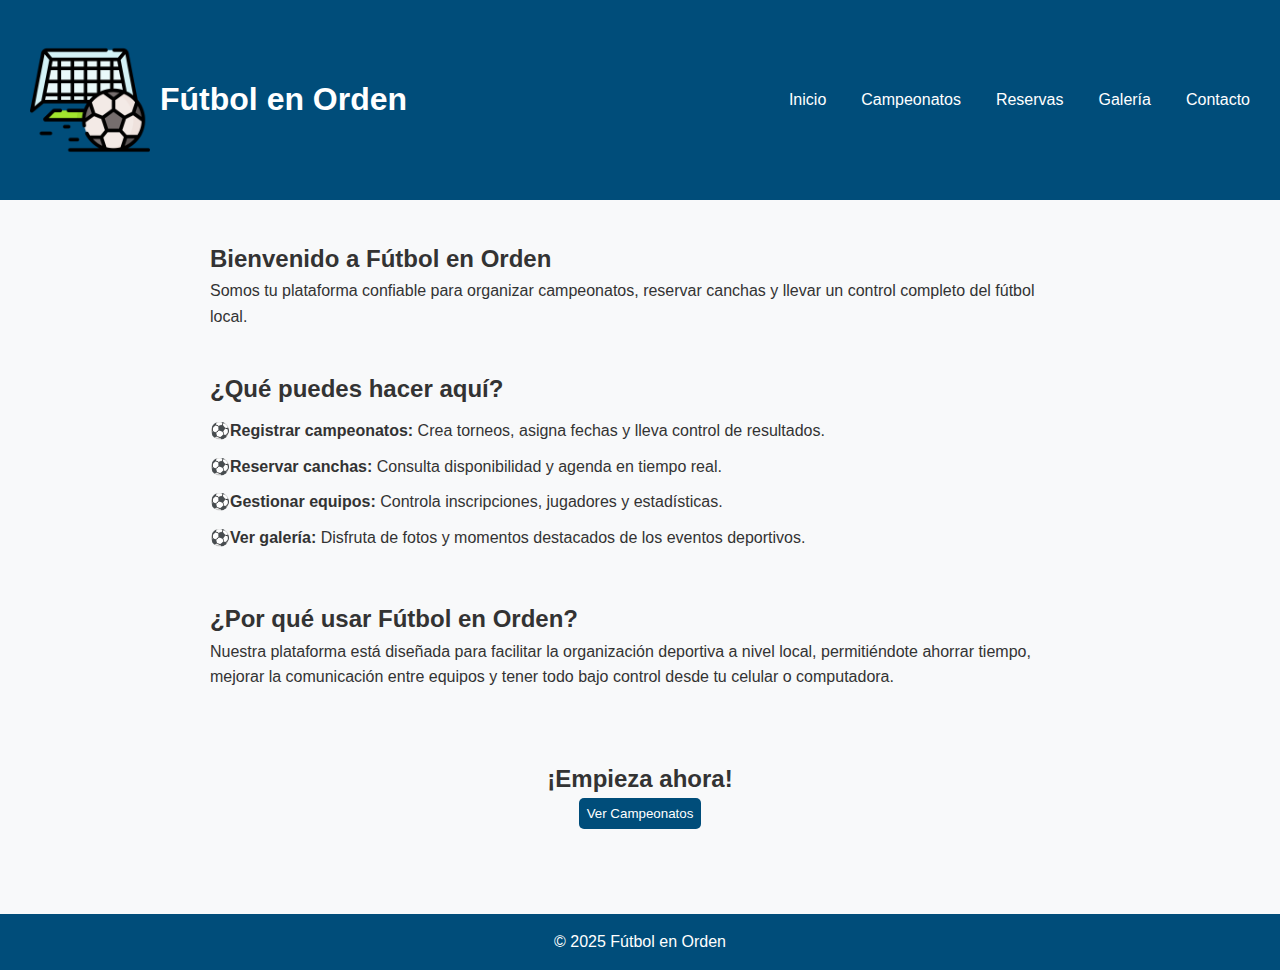
<file: index.html>
<!DOCTYPE html>
<html lang="es">
<head>
    <meta charset="UTF-8">
    <title>Fútbol en Orden - Inicio</title>
    <link rel="stylesheet" href="css/styles.css">
    <meta name="viewport" content="width=device-width, initial-scale=1.0">

  <!-- Metadatos PWA -->
    <link rel="manifest" href="manifest.json">
    <meta name="theme-color" content="#004d7a">
    <meta name="mobile-web-app-capable" content="yes">
    <meta name="apple-mobile-web-app-capable" content="yes">
    <meta name="apple-mobile-web-app-status-bar-style" content="black-translucent">
    <link rel="apple-touch-icon" href="favicon.ico">

</head>
<body>
  <header>
    <div class="header-container">
      <img src="images/logo.png" alt="Logo Fútbol en Orden" class="header-logo" href="index.html">
      <h1>Fútbol en Orden</h1>
      <button class="menu-icon" id="menu-icon" aria-label="Abrir menú">&#9776;</button>
      <nav id="menu">
        <ul>
          <li><a href="index.html">Inicio</a></li>
          <li><a href="pages/campeonatos.html">Campeonatos</a></li>
          <li><a href="pages/reservas.html">Reservas</a></li>
          <li><a href="pages/galeria.html">Galería</a></li>
          <li><a href="pages/contacto.html">Contacto</a></li>
        </ul>
      </nav>
    </div>
  </header>

  <main>
    <section class="intro">
      <h2>Bienvenido a Fútbol en Orden</h2>
      <p>Somos tu plataforma confiable para organizar campeonatos, reservar canchas y llevar un control completo del fútbol local.</p>
    </section>
  
    <section class="servicios">
      <h2>¿Qué puedes hacer aquí?</h2>
      <ul>
        <li><strong>Registrar campeonatos:</strong> Crea torneos, asigna fechas y lleva control de resultados.</li>
        <li><strong>Reservar canchas:</strong> Consulta disponibilidad y agenda en tiempo real.</li>
        <li><strong>Gestionar equipos:</strong> Controla inscripciones, jugadores y estadísticas.</li>
        <li><strong>Ver galería:</strong> Disfruta de fotos y momentos destacados de los eventos deportivos.</li>
      </ul>
    </section>
  
    <section class="beneficios">
      <h2>¿Por qué usar Fútbol en Orden?</h2>
      <p>Nuestra plataforma está diseñada para facilitar la organización deportiva a nivel local, permitiéndote ahorrar tiempo, mejorar la comunicación entre equipos y tener todo bajo control desde tu celular o computadora.</p>
    </section>
  
    <section class="cta" style="text-align: center; margin-top: 30px;">
      <h2>¡Empieza ahora!</h2>
      <a href="pages/campeonatos.html"><button>Ver Campeonatos</button></a>
    </section>
  </main>

  <footer>
    <p>&copy; 2025 Fútbol en Orden</p>
  </footer>

  <script src="js/scripts.js"></script>
</body>
</html>

<!-- Consideraciones sobre los retos clave al programar la PWA nativa: 

Al crear la PWA, un punto complicado fue comprender y ajustar el archivo manifest. json y el service worker de forma adecuada. 
Confirmar que cada archivo se guardara en la memoria caché sin problemas para el modo sin conexión requirió tiempo y varios intentos. 
También supuso un desafío adaptar la apariencia para que se viera bien en móviles y garantizar que se cumplieran las condiciones para que el navegador 
permitiese la instalación. Otro tema difícil fue gestionar las actualizaciones del service worker sin que el usuario lo notara. 

¿Es razonable construir siempre la página o aplicación web de manera progresiva? 

Claro, es razonable, aunque no siempre hace falta. Las PWAs tienen muchas ventajas, como el acceso sin internet, mejor rendimiento y la opción de instalarlas 
como si fueran apps de verdad. Aun así, hacerlas puede suponer más trabajo, lo cual no siempre merece la pena, sobre todo en webs muy sencillas o con pocas opciones. 
Así que, es vital analizar cada proyecto por separado y ver si las ventajas de una PWA hacen que valga la pena usarla.

-->
</file>
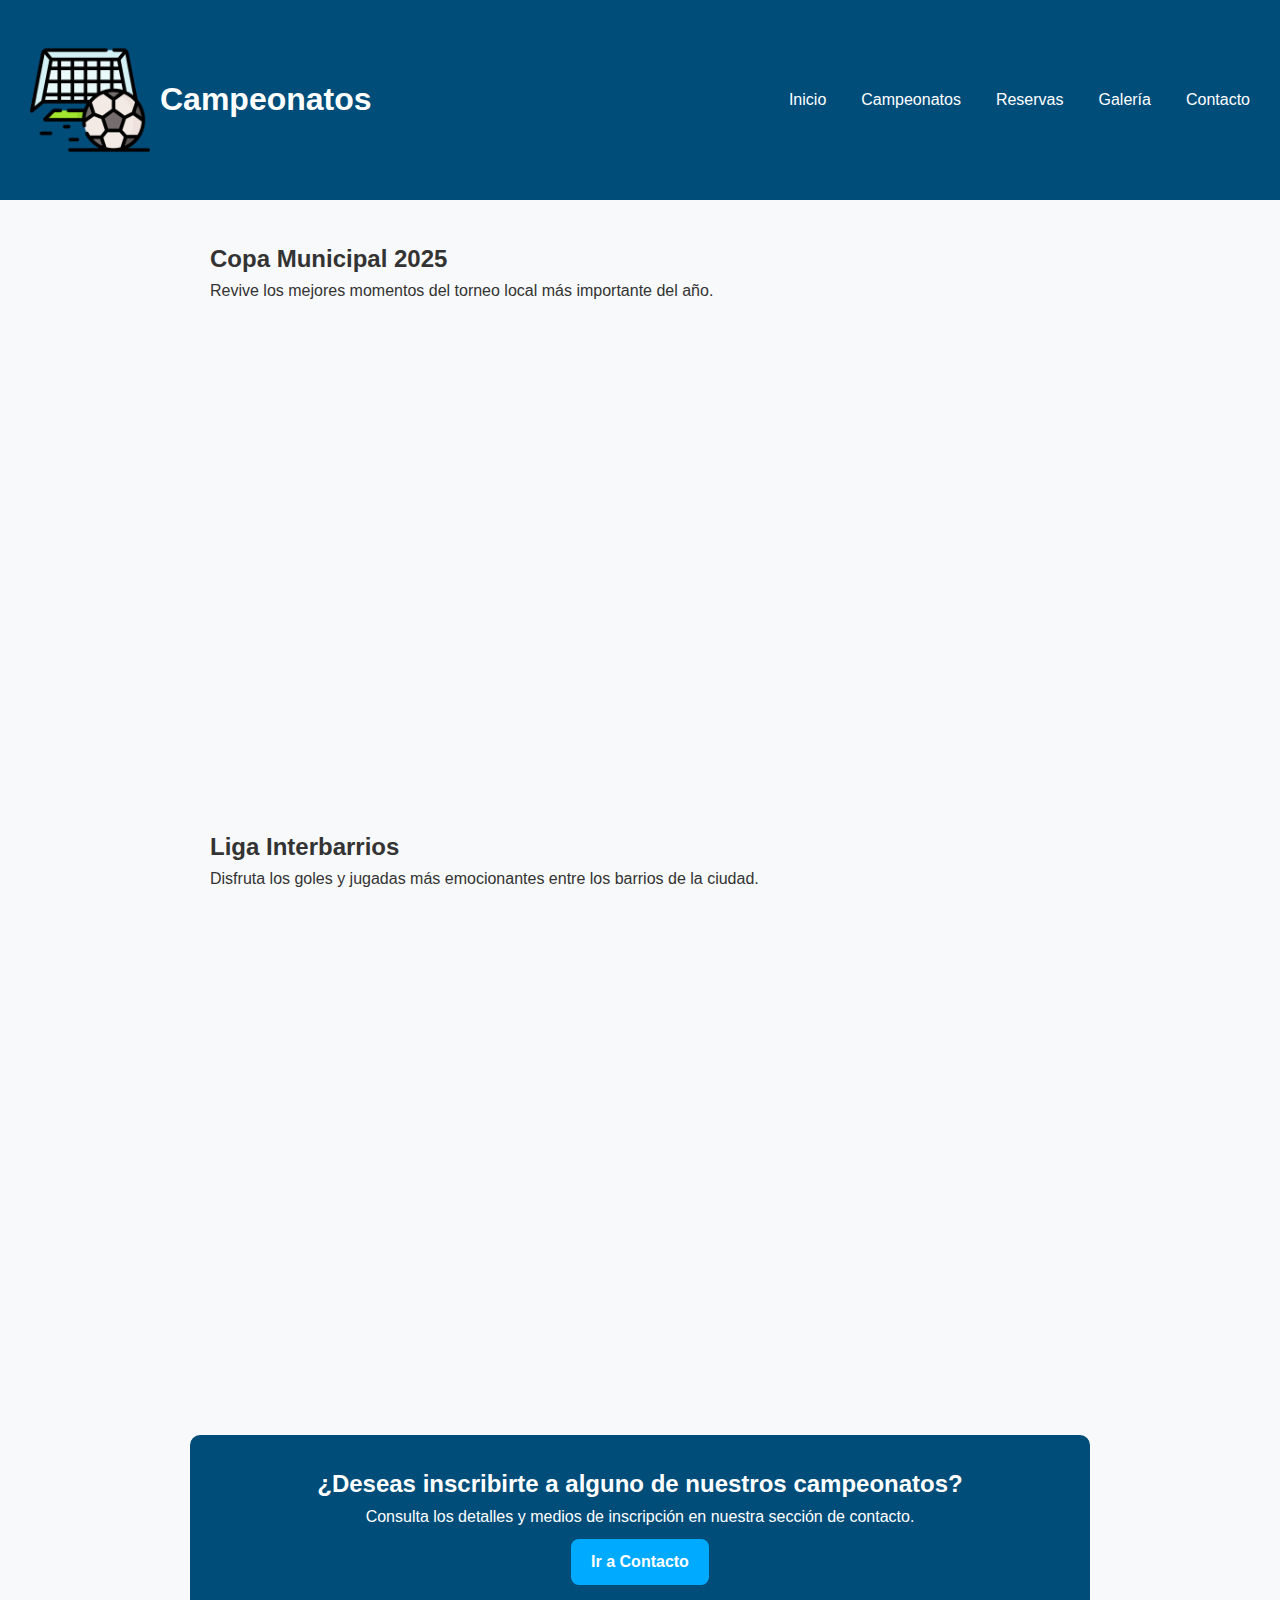
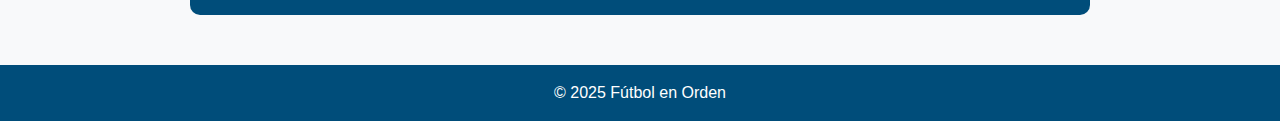
<file: pages/campeonatos.html>
<!DOCTYPE html>
<html lang="es">
<head>
  <meta charset="UTF-8">
  <title>Campeonatos - Fútbol en Orden</title>
  <link rel="stylesheet" href="../css/styles.css">
  <meta name="viewport" content="width=device-width, initial-scale=1.0">
</head>
<body>
  <header>
    <div class="header-container">
      <img src="../images/logo.png" alt="Logo Fútbol en Orden" class="header-logo">
      <h1>Campeonatos</h1>
      <button class="menu-icon" id="menu-icon" aria-label="Abrir menú">&#9776;</button>
      <nav id="menu">
        <ul>
          <li><a href="../index.html">Inicio</a></li>
          <li><a href="campeonatos.html">Campeonatos</a></li>
          <li><a href="reservas.html">Reservas</a></li>
          <li><a href="galeria.html">Galería</a></li>
          <li><a href="contacto.html">Contacto</a></li>
        </ul>
      </nav>
    </div>
  </header>

  <main>
    <section>
      <h2>Copa Municipal 2025</h2>
      <p>Revive los mejores momentos del torneo local más importante del año.</p>
      <div style="position: relative; padding-bottom: 56.25%; height: 0; overflow: hidden;">
        <iframe src="https://www.youtube.com/embed/f0U--EK5-Jw?si=3b6uP-SQs1PM4gS6" 
                title="Copa Municipal 2025" 
                frameborder="0" 
                allowfullscreen 
                style="position: absolute; top: 0; left: 0; width: 100%; height: 100%;">
        </iframe>
      </div>
    </section>

    <section>
      <h2>Liga Interbarrios</h2>
      <p>Disfruta los goles y jugadas más emocionantes entre los barrios de la ciudad.</p>
      <div style="position: relative; padding-bottom: 56.25%; height: 0; overflow: hidden;">
        <iframe
            src="https://www.youtube.com/embed/BwCvgFfWFkI?si=W4XY2SHwaLpwBHBQ" 
            title="YouTube video player" 
            frameborder="0" 
            style="position: absolute; top: 0; left: 0; width: 100%; height: 100%;"
            allowfullscreen>
        </iframe>
      </div>
    </section>

    <section class="info-inscripcion">
      <h2>¿Deseas inscribirte a alguno de nuestros campeonatos?</h2>
      <p>Consulta los detalles y medios de inscripción en nuestra sección de contacto.</p>
      <a href="contacto.html">Ir a Contacto</a>
    </section>
  </main>

  <footer>
    <p>&copy; 2025 Fútbol en Orden</p>
  </footer>
  <script src="../js/scripts.js"></script>
</body>
</html>
</file>
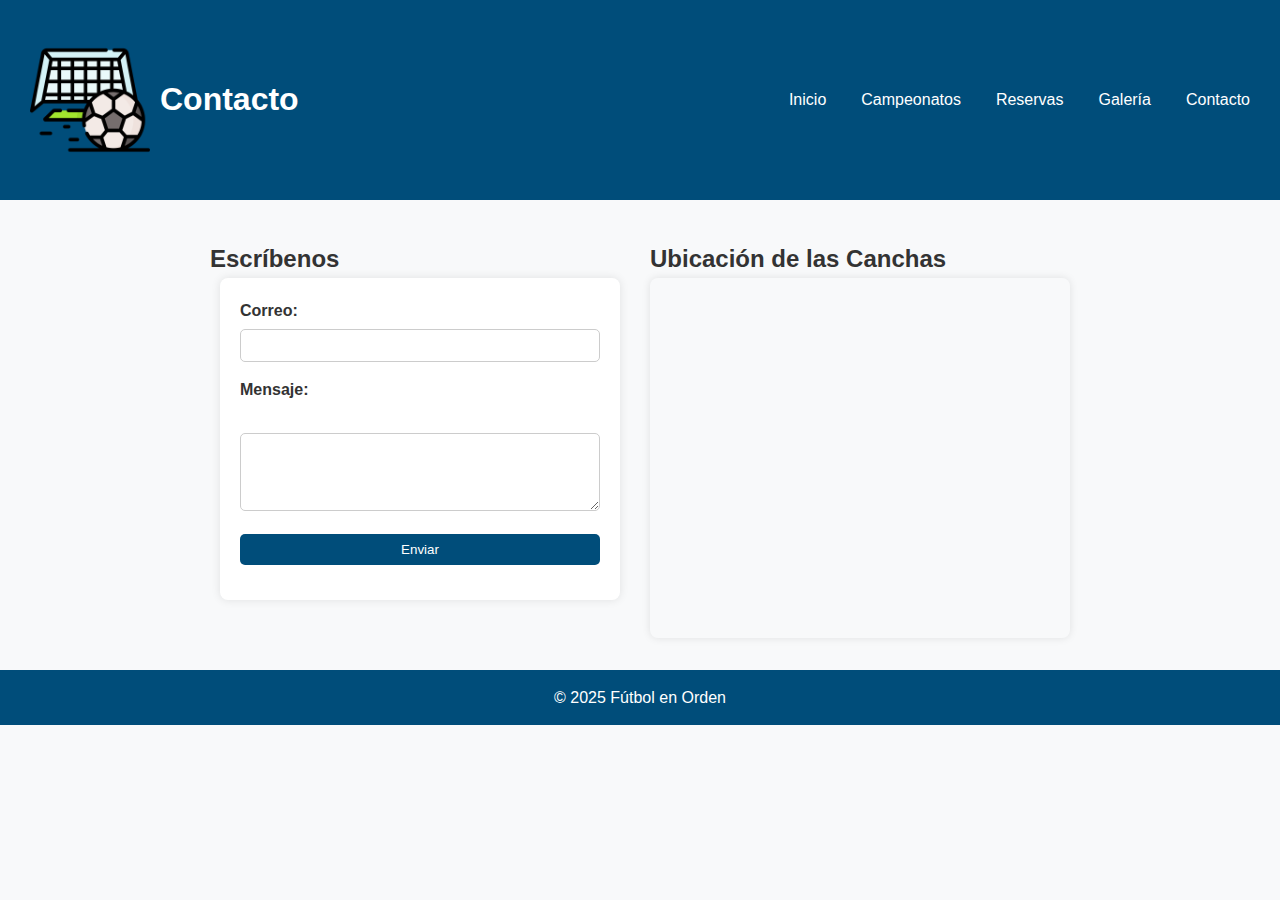
<file: pages/contacto.html>
<!DOCTYPE html>
<html lang="es">
<head>
  <meta charset="UTF-8">
  <title>Contacto - Fútbol en Orden</title>
  <link rel="stylesheet" href="../css/styles.css">
  <meta name="viewport" content="width=device-width, initial-scale=1.0">
</head>
<body>
  <header>
    
    <div class="header-container">
        <img src="../images/logo.png" alt="Logo Fútbol en Orden" class="header-logo">
        <h1>Contacto</h1>
        <button class="menu-icon" id="menu-icon" aria-label="Abrir menú">&#9776;</button>
        <nav id="menu">
          <ul>
            <li><a href="../index.html">Inicio</a></li>
            <li><a href="campeonatos.html">Campeonatos</a></li>
            <li><a href="reservas.html">Reservas</a></li>
            <li><a href="galeria.html">Galería</a></li>
            <li><a href="contacto.html">Contacto</a></li>
          </ul>
        </nav>
      </div>
  </header>

  <main>
    <section class="contacto-container">
      <div class="formulario-contacto">
        <h2>Escríbenos</h2>
        <form>
          <label for="email">Correo:</label>
          <input type="email" id="email" required><br>
  
          <label for="mensaje">Mensaje:</label><br>
          <textarea id="mensaje" rows="4" required></textarea><br>
  
          <button type="submit">Enviar</button>
        </form>
      </div>
  
      <div class="mapa-container">
        <h2>Ubicación de las Canchas</h2>
        <iframe
          src="https://www.google.com/maps/embed?pb=!1m18!1m12!1m3!1d3976.844788395629!2d-74.08175358573787!3d4.609710043184835!2m3!1f0!2f0!3f0!3m2!1i1024!2i768!4f13.1!3m3!1m2!1s0x8e3f99e8d5e15e21%3A0x19e7ff53e0032dfb!2sBogot%C3%A1%2C%20Colombia!5e0!3m2!1ses-419!2sco!4v1616161616161"
          width="100%" 
          height="300" 
          style="border:0;" 
          allowfullscreen="" 
          loading="lazy">
        </iframe>
      </div>
    </section>
  </main>
  

  <footer>
    <p>&copy; 2025 Fútbol en Orden</p>
  </footer>
  <script src="../js/scripts.js"></script>
</body>
</html>
</file>
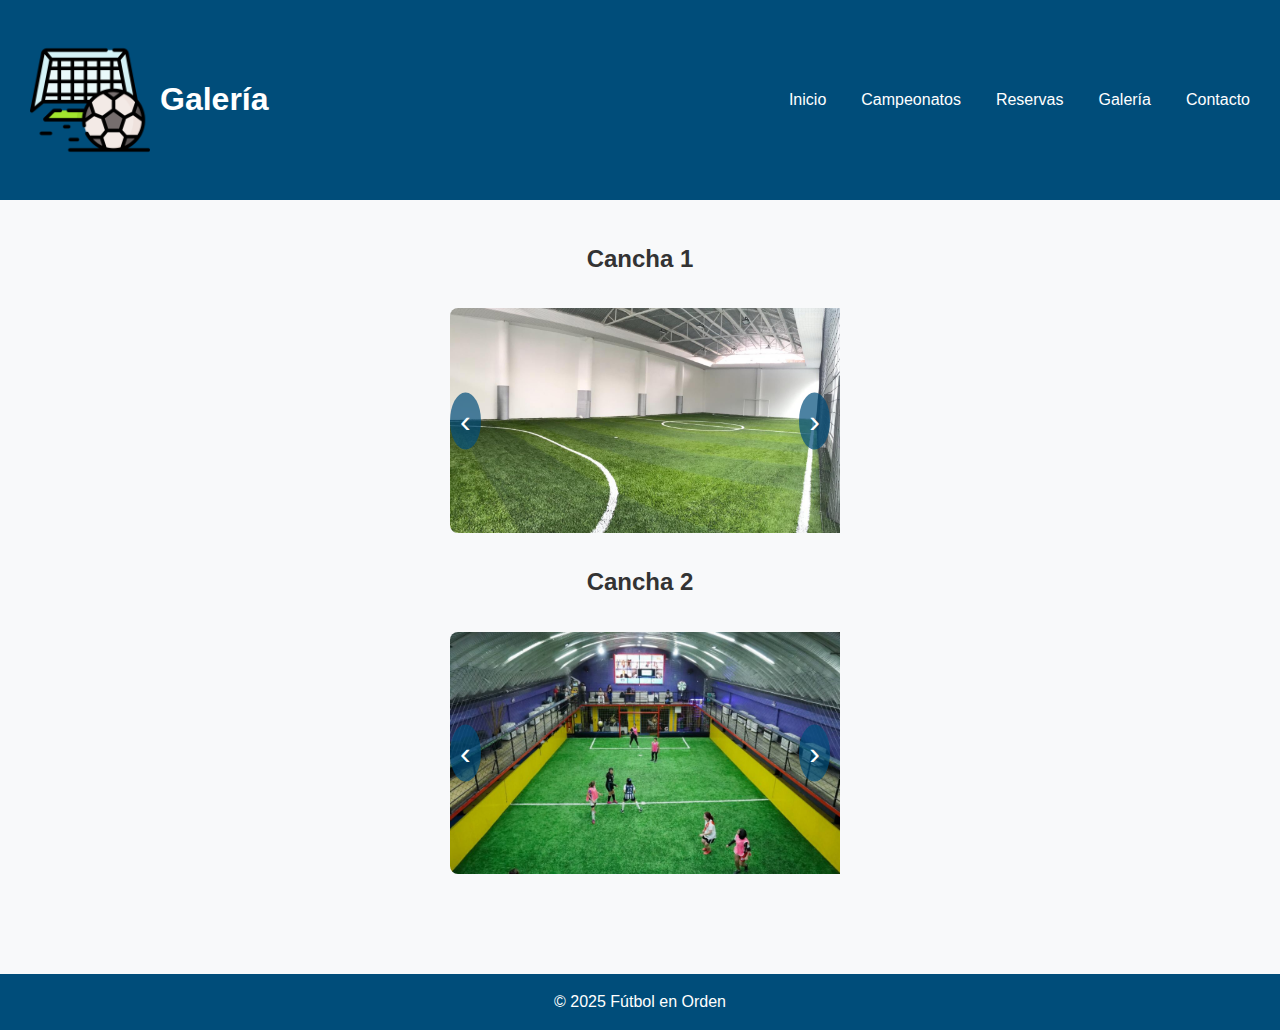
<file: pages/galeria.html>
<!DOCTYPE html>
<html lang="es">
<head>
  <meta charset="UTF-8">
  <title>Galería - Fútbol en Orden</title>
  <link rel="stylesheet" href="../css/styles.css">
  <meta name="viewport" content="width=device-width, initial-scale=1.0">
</head>
<body>
  <header>
    <div class="header-container">
        <img src="../images/logo.png" alt="Logo Fútbol en Orden" class="header-logo">
        <h1>Galería</h1>
        <button class="menu-icon" id="menu-icon" aria-label="Abrir menú">&#9776;</button>
        <nav id="menu">
          <ul>
            <li><a href="../index.html">Inicio</a></li>
            <li><a href="campeonatos.html">Campeonatos</a></li>
            <li><a href="reservas.html">Reservas</a></li>
            <li><a href="galeria.html">Galería</a></li>
            <li><a href="contacto.html">Contacto</a></li>
          </ul>
        </nav>
      </div>
  </header>


  <main>
    <section>
      <h2 style="text-align: center">Cancha 1</h2>
      <div class="carousel auto-carousel" id="carousel1">
        <img src="../images/cancha1_1.jpg" alt="Cancha 1 - Imagen 1" class="active">
        <img src="../images/cancha1_2.jpeg" alt="Cancha 1 - Imagen 2">
        <img src="../images/cancha1_3.jpg" alt="Cancha 1 - Imagen 3" >
        <button class="prev">‹</button>
        <button class="next">›</button>
      </div>

      <h2 style="text-align: center">Cancha 2</h2>
      <div class="carousel auto-carousel" id="carousel2">
        <img src="../images/cancha2_1.jpg" alt="Cancha 2 - Imagen 1" class="active">
        <img src="../images/cancha2_2.jpg" alt="Cancha 2 - Imagen 2">
        <img src="../images/cancha2_3.jpg" alt="Cancha 2 - Imagen 3">
        <button class="prev">‹</button>
        <button class="next">›</button>
      </div>
    </section>
  </main>
  

  <footer>
    <p>&copy; 2025 Fútbol en Orden</p>
  </footer>
  <script src="../js/scripts.js"></script>
</body>
</html>
</file>
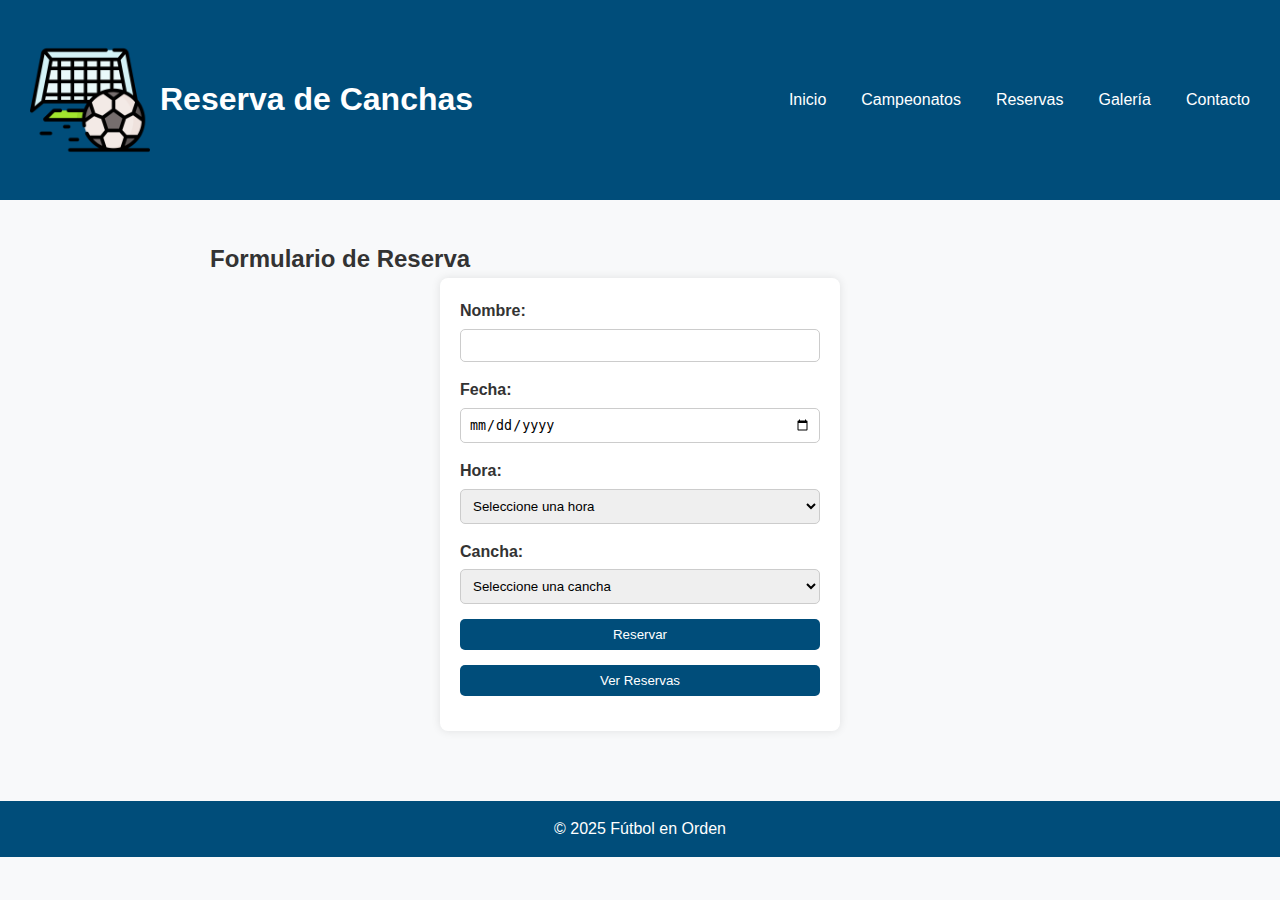
<file: pages/reservas.html>
<!DOCTYPE html>
<html lang="es">
<head>
  <meta charset="UTF-8">
  <title>Reservas - Fútbol en Orden</title>
  <link rel="stylesheet" href="../css/styles.css">
  <meta name="viewport" content="width=device-width, initial-scale=1.0">
</head>
<body>
  <header>
    <div class="header-container">
        <img src="../images/logo.png" alt="Logo Fútbol en Orden" class="header-logo">
        <h1>Reserva de Canchas</h1>
        <button class="menu-icon" id="menu-icon" aria-label="Abrir menú">&#9776;</button>
        <nav id="menu">
          <ul>
            <li><a href="../index.html">Inicio</a></li>
            <li><a href="campeonatos.html">Campeonatos</a></li>
            <li><a href="reservas.html">Reservas</a></li>
            <li><a href="galeria.html">Galería</a></li>
            <li><a href="contacto.html">Contacto</a></li>
          </ul>
        </nav>
      </div>
  </header>

  <main>
    <section>
      <h2>Formulario de Reserva</h2>
      <form id="formReserva">
        <label for="nombre">Nombre:</label>
        <input type="text" id="nombre" required><br>
  
        <label for="fecha">Fecha:</label>
        <input type="date" id="fecha" required><br>
  
        <label for="hora">Hora:</label>
        <select id="hora" required>
          <option value="">Seleccione una hora</option>
          <option>08:00 AM</option>
          <option>09:00 AM</option>
          <option>10:00 AM</option>
          <option>11:00 AM</option>
          <option>12:00 PM</option>
          <option>01:00 PM</option>
          <option>02:00 PM</option>
          <option>03:00 PM</option>
          <option>04:00 PM</option>
          <option>05:00 PM</option>
          <option>06:00 PM</option>
          <option>07:00 PM</option>
          <option>08:00 PM</option>
          <option>09:00 PM</option>
          <option>10:00 PM</option>
        </select><br>
  
        <label for="cancha">Cancha:</label>
        <select id="cancha" required>
          <option value="">Seleccione una cancha</option>
          <option>Cancha 1</option>
          <option>Cancha 2</option>
        </select><br>
  
        <button type="submit">Reservar</button>
        <button type="button" id="btnVerReservas">Ver Reservas</button>
      </form>
  
      <!-- Contenedor de reservas, inicialmente oculto -->
      <section id="reservas" style="display: none;">
        <h3>Reservas Realizadas</h3>
        <table id="tablaReservas">
          <thead>
            <tr>
              <th>Nombre</th>
              <th>Fecha</th>
              <th>Hora</th>
              <th>Cancha</th>
            </tr>
          </thead>
          <tbody>
            <!-- Aquí se insertarán las filas -->
          </tbody>
        </table>
      </section>
    </section>
  </main>
  

  <footer>
    <p>&copy; 2025 Fútbol en Orden</p>
  </footer>
  <script src="../js/scripts.js"></script>
</body>
</html>
</file>
<file: css/styles.css>
* {
    margin: 0;
    padding: 0;
    box-sizing: border-box;
}

body {
    font-family: 'Arial', sans-serif;
    line-height: 1.6;
    background-color: #f8f9fa;
    color: #333;
    padding: 0;
    margin: 0;
}

header {
    background-color: #004d7a;
    color: #fff;
    padding: 20px 0;
}

/* Contenedor principal del encabezado */
.header-container {
    display: flex;
    justify-content: space-between; /* Espaciado entre los elementos */
    align-items: center;
    padding: 10px 20px;
}

/* Imagen del encabezado en la izquierda */
.header-logo {
    max-width: 120px;
    height: auto;
}

/* Botón del menú en la parte izquierda */
.menu-icon {
    font-size: 24px;
    background: none;
    border: none;
    color: #fff;
    cursor: pointer;
    margin-right: 20px;
}

/* Menú de navegación */
nav {
    margin-left: auto; /* Empuja el menú hacia la derecha */
}

nav ul {
    list-style: none;
    display: flex;
    gap: 15px;
    padding: 0;
}

nav ul li a {
    text-decoration: none;
    color: #fff;
    padding: 5px 10px;
    border-radius: 4px;
    transition: background-color 0.3s;
}

nav ul li a:hover {
    background-color: #006fa6;
}

/* Menú oculto por defecto en pantallas pequeñas */
#menu {
    display: none;
}

/* Mostrar menú en pantallas grandes */
@media screen and (min-width: 900px) {
    #menu {
        display: flex; /* Mostrar el menú completo */
    }

    .menu-icon {
        display: none; /* Ocultar el ícono en pantallas grandes */
    }
}

/* Responsive para pantallas pequeñas */
@media screen and (max-width: 600px) {
    .header-container {
        flex-direction: column; /* Apilar los elementos en pantallas pequeñas */
        align-items: center;
    }

    nav ul {
        flex-direction: column;
        align-items: center;
    }

    header h1 {
        font-size: 1.5rem;
    }

    form {
        width: 90%;
    }
}

@media screen and (max-width: 900px) {
    nav ul {
        flex-wrap: wrap;
        gap: 10px;
    }

    header h1 {
        font-size: 2rem;
    }

    main {
        padding: 10px;
    }
}

main {
    padding: 20px;
}

section {
    margin-bottom: 30px;
}

form {
    max-width: 400px;
    margin: auto;
    background: #ffffff;
    padding: 20px;
    border-radius: 8px;
    box-shadow: 0px 0px 10px rgba(0, 0, 0, 0.1);
}

form label {
    display: block;
    margin-bottom: 5px;
    font-weight: bold;
}

form input,
form select,
form textarea,
form button {
    width: 100%;
    margin-bottom: 15px;
    padding: 8px;
    border: 1px solid #ccc;
    border-radius: 5px;
}

form button {
    background-color: #004d7a;
    color: white;
    border: none;
    cursor: pointer;
}

form button:hover {
    background-color: #006fa6;
}

footer {
    text-align: center;
    padding: 15px;
    background-color: #004d7a;
    color: #fff;
    margin-top: 30px;
}

img {
    margin: 10px;
    border-radius: 8px;
}

.carousel {
    position: relative;
    width: 90%;
    max-width: 400px;
    margin: 20px auto;
    overflow: hidden;
    border-radius: 10px;
  }
  
  .carousel img {
    width: 100%;
    display: none;
  }
  
  .carousel img.active {
    display: block;
  }
  
  
  .carousel button {
    position: absolute;
    top: 50%;
    transform: translateY(-50%);
    background-color: rgba(0, 77, 122, 0.7);
    border: none;
    color: white;
    font-size: 2rem;
    padding: 10px;
    cursor: pointer;
    border-radius: 50%;
  }
  
  .carousel .prev {
    left: 10px;
  }
  
  .carousel .next {
    right: 10px;
  }
  
  .info-inscripcion {
    background-color: #004d7a;
    color: white;
    text-align: center;
    padding: 30px 20px;
    margin-top: 40px;
    border-radius: 10px;
  }

  .info-inscripcion a {
    display: inline-block;
    margin-top: 10px;
    padding: 10px 20px;
    background-color: #00aaff;
    color: white;
    text-decoration: none;
    font-weight: bold;
    border-radius: 8px;
  }

  .info-inscripcion a:hover {
    background-color: #008ecc;
  }


  main section {
    padding: 20px;
    max-width: 900px;
    margin: 0 auto;
  }
  
  .servicios ul {
    list-style: none;
    padding: 0;
  }
  
  .servicios li {
    margin: 10px 0;
    padding-left: 20px;
    position: relative;
  }
  
  .servicios li::before {
    content: "⚽";
    position: absolute;
    left: 0;
  }

  /* Estilo para la tabla de reservas */
  #reservas {
    margin-top: 30px;
  }
  
  #tablaReservas {
    width: 100%;
    border-collapse: collapse;
    margin-top: 10px;
  }
  
  #tablaReservas th, #tablaReservas td {
    border: 1px solid #ddd;
    padding: 10px;
    text-align: center;
  }
  
  #tablaReservas th {
    background-color: #0066cc;
    color: white;
    font-weight: bold;
  }
  
  #tablaReservas tr:nth-child(even) {
    background-color: #f2f2f2;
  }
  
  #tablaReservas tr:hover {
    background-color: #e0e0e0;
  }

  .contacto-container {
    display: flex;
    flex-wrap: wrap;
    gap: 20px;
    padding: 20px;
  }
  
  .formulario-contacto, .mapa-container {
    flex: 1 1 300px;
    min-width: 280px;
  }
  
  .mapa-container iframe {
    width: 100%;
    height: 100%;
    min-height: 300px;
    border-radius: 8px;
    box-shadow: 0 0 8px rgba(0,0,0,0.1);
  }
  
  @media screen and (max-width: 768px) {
    .contacto-container {
      flex-direction: column;
    }
  }

  button {
    background-color: #004d7a;
    color: white;
    border: none;
    cursor: pointer;
    padding: 8px;
    margin-bottom: 15px;
    border-radius: 5px;
  }
  button:hover {
    background-color: #006fa6;
  }
</file>
